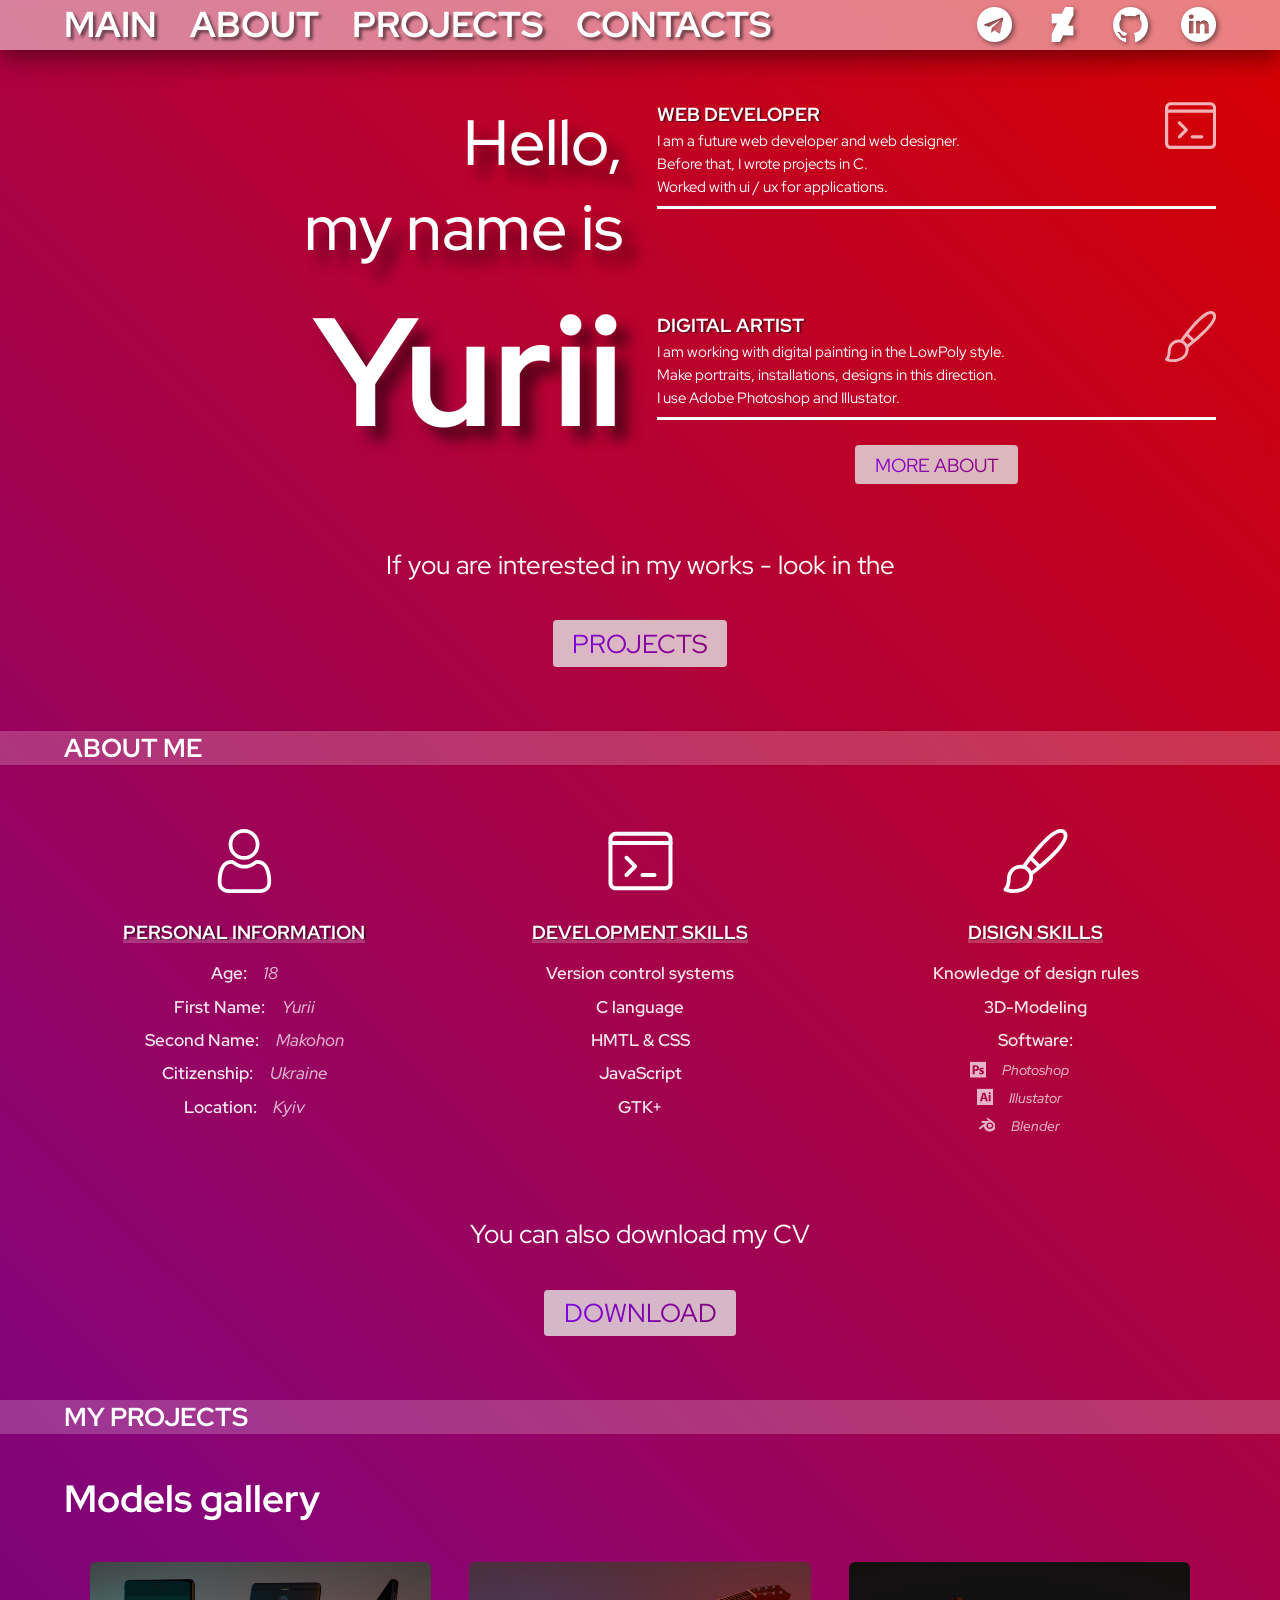
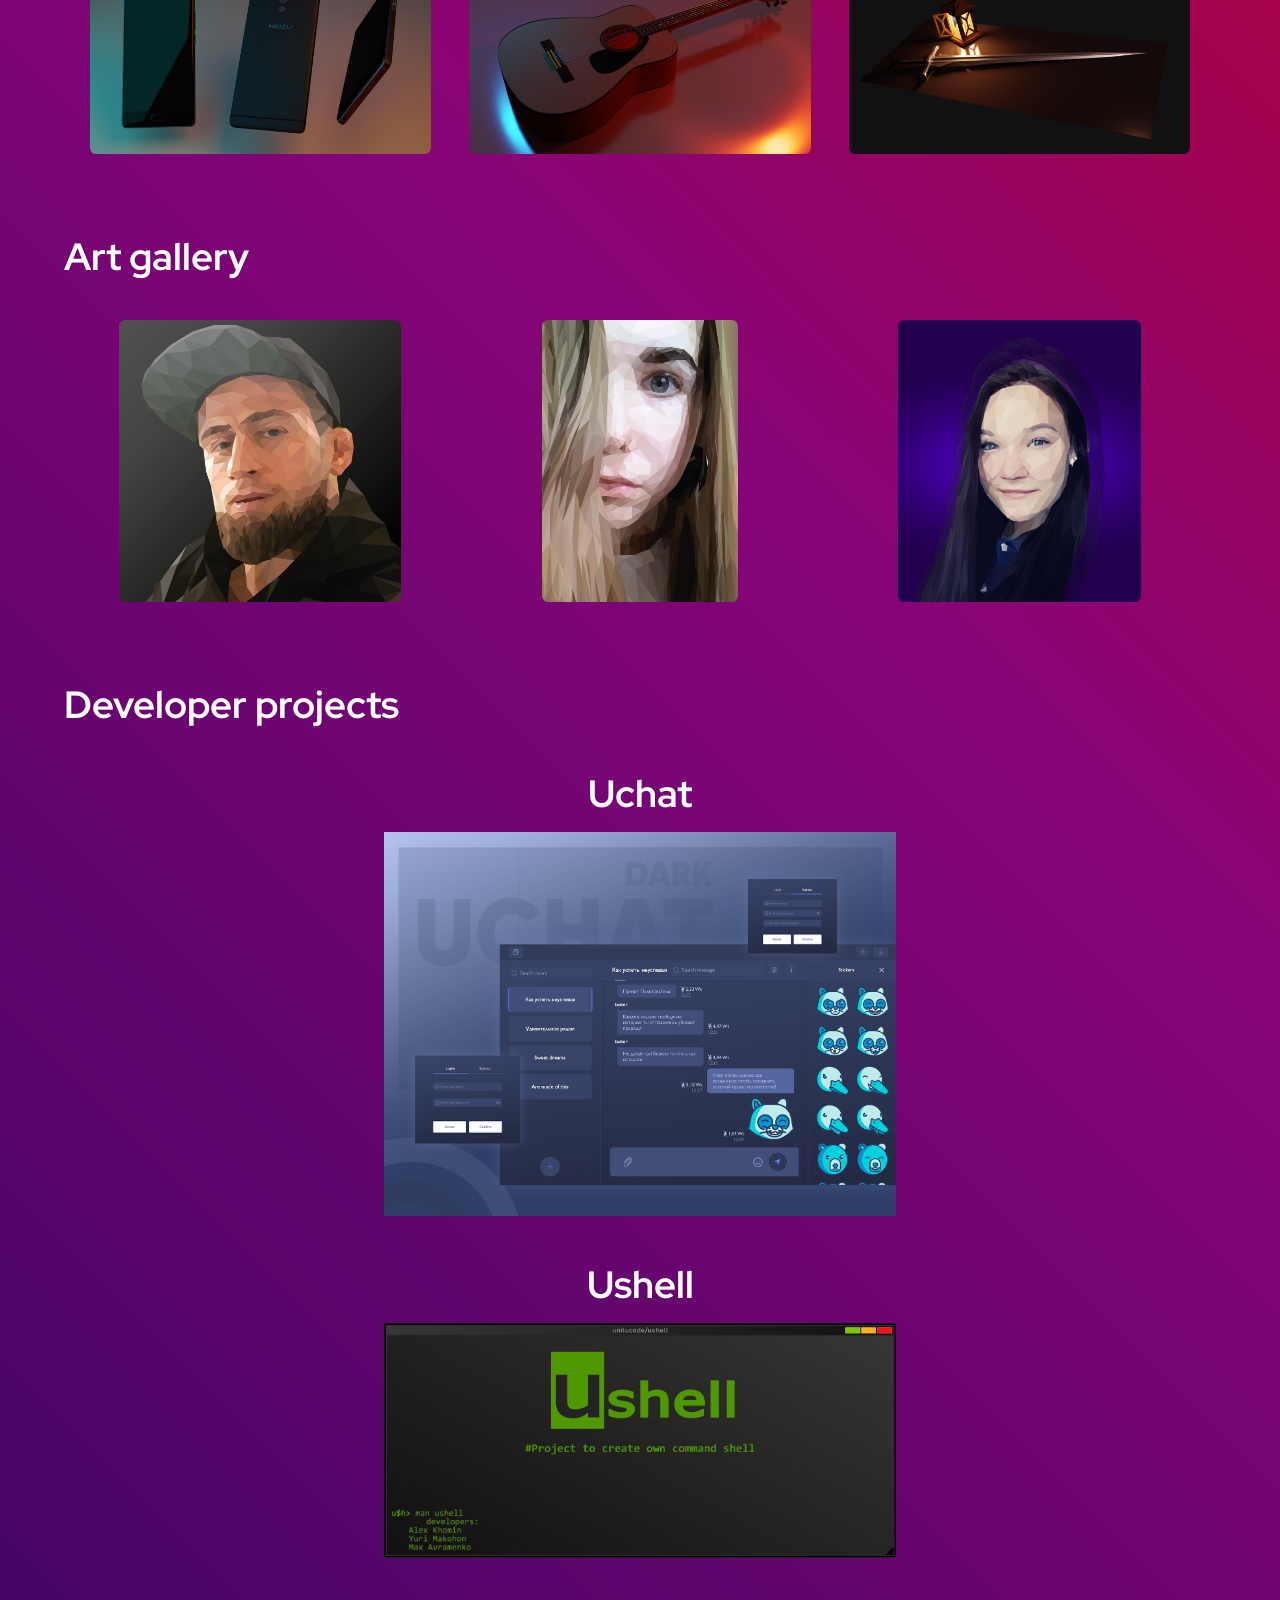
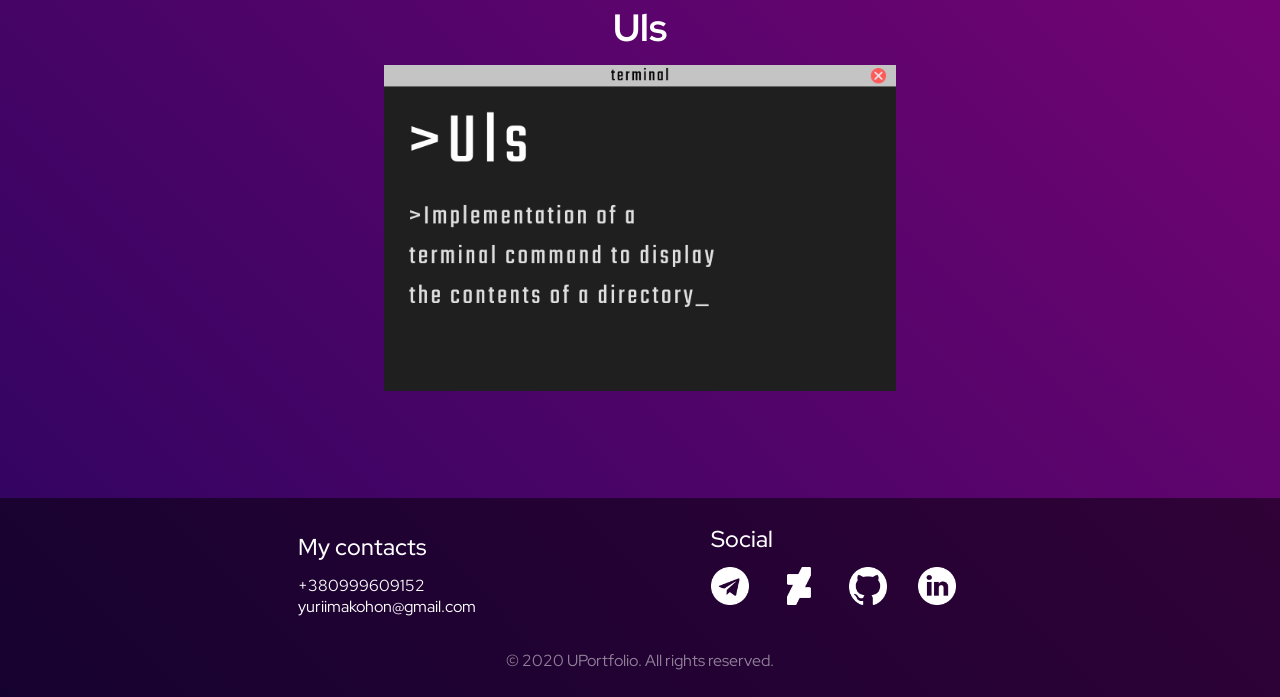
<file: index.html>
<!DOCTYPE html>
<html lang="en">
<head>
  <meta charset="UTF-8">
  <meta name="viewport" content="width=device-width, initial-scale=1.0">
  <meta name="author" content="Yurii Makohon">
  <meta name="descriptions" content="Lorem ipsum dolor sit amet, consectetur adipiscing elit, sed do eiusmod tempor incididunt ut labore et dolore magna aliqua. Ut enim ad minim veniam, quis nostrud exercitation ullamco laboris nisi ut aliquip ex ea commodo consequat.">
  <meta name="keywords" content="portfolio web developer development css html digital artist low poly 3d modeling design designer c resume cv">
  <title>Portfolio- Yurii Makohon </title>
  <link rel="shortcut icon" type="image/x-icon" href="assets/images/favicon.ico" />
  <link rel="stylesheet" href="style.css">
  <link href="https://fonts.googleapis.com/css2?family=Red+Hat+Display:wght@400;500;700&display=swap" rel="stylesheet">
</head>
<body id="body">
  <!-- Sprite -->
  <svg style="display: none;">
    <symbol id="brush" viewBox="0 0 512 512">
      <g>
        <path
          d="m451.648.356c-25.777 2.712-56.79 19.872-94.811
          52.46-68.786 58.958-149.927 160.756-202.185
          234-38.158-5.951-78.375 10.368-102.187
          40.133-43.707 54.635-7.118 103.391-48.345 146.862-7.179
          7.569-4.618 20.005 4.98 24.114 67.447 28.876 153.664
          10.879 194.109-31.768 24.718-26.063 38.167-64.54
          31.411-100.762 72.281-55.462 172.147-140.956
          228.7-211.885 31.316-39.277 47.208-70.872 48.584-96.59
          1.855-34.647-25.034-60.266-60.256-56.564zm-270.205
          445.155c-27.362 28.85-87.899 45.654-141.767 31.287
          30.12-48.043 4.229-91.124 36.214-131.106 26.246-32.808
          79.034-41.993 109.709-11.317 35.839 35.843 19.145
          86.566-4.156 111.136zm3.07-148.841c7.354-10.167
          18.887-25.865 33.29-44.659l49.22 49.224c-18.125
          14.906-33.263 26.86-43.077
          34.494-8.842-15.879-22.526-30.108-39.433-39.059zm297.435-241.354c-3.368
          63.004-143.842 186.021-191.797 226.621l-53.785-53.79c39.458-49.96
          155.261-191.312 218.422-197.954 16.851-1.775 28.03 8.858 27.16 25.123z"/>
      </g>
    </symbol>

    <symbol id="code" viewBox="0 0 24 24">
      <g>
        <path
          d="m6.75 18c-.192 0-.384-.073-.53-.22-.293-.293-.293-.768 0-1.061l2.719-2.719-2.72-2.72c-.293-.293-.293-.768 0-1.061s.768-.293 1.061 0l3.25 3.25c.293.293.293.768 0 1.061l-3.25 3.25c-.146.147-.338.22-.53.22z" />
        <path d="m17.25 18h-4.5c-.414 0-.75-.336-.75-.75s.336-.75.75-.75h4.5c.414 0 .75.336.75.75s-.336.75-.75.75z" />
        <path
          d="m21.25 23h-18.5c-1.517 0-2.75-1.233-2.75-2.75v-16.5c0-1.517 1.233-2.75 2.75-2.75h18.5c1.517 0 2.75 1.233 2.75 2.75v16.5c0 1.517-1.233 2.75-2.75 2.75zm-18.5-20.5c-.689 0-1.25.561-1.25 1.25v16.5c0 .689.561 1.25 1.25 1.25h18.5c.689 0 1.25-.561 1.25-1.25v-16.5c0-.689-.561-1.25-1.25-1.25z" />
        <path d="m23.25 6h-22.5c-.414 0-.75-.336-.75-.75s.336-.75.75-.75h22.5c.414 0 .75.336.75.75s-.336.75-.75.75z" />
      </g>
    </symbol>

    <symbol id="photoshop" viewBox="0 0 455 455">
      <g>
        <path style="fill-rule:evenodd;clip-rule:evenodd;"
          d="M149.329,144.802c-11.069,0-18.7,1.105-22.547,2.209v71.674
        		c4.698,1.01,10.374,1.357,18.257,1.357c29.168,0,47.3-14.758,47.3-39.669C192.214,158.079,176.794,144.802,149.329,144.802z" />
        <path style="fill-rule:evenodd;clip-rule:evenodd;" d="M0,0v455h455V0H0z M224.219,236.693
        		c-18.604,17.595-46.417,25.479-78.834,25.479c-7.125,0-13.654-0.252-18.698-0.978v86.844H72.354V108.445
        		c16.872-2.837,40.647-5.046,74.136-5.046c33.899,0,58.021,6.401,74.167,19.456c15.64,12.204,25.983,32.417,25.983,56.194
        		C246.64,202.794,238.758,223.007,224.219,236.693z M306.27,351.601c-23.05,0-43.609-5.047-56.916-12.299l9.743-39.196
        		c10.091,6.055,30.904,13.307,47.173,13.307c16.492,0,23.398-5.77,23.398-14.789c0-8.988-5.424-13.276-25.856-20.182
        		c-36.484-12.202-50.518-32.038-50.139-52.976c0-32.763,28.096-57.644,71.676-57.644c20.592,0,38.944,4.667,49.76,10.091
        		l-9.714,37.839c-8.009-4.319-23.05-10.122-38.185-10.122c-13.307,0-20.813,5.424-20.813,14.412c0,8.261,6.781,12.581,28.318,20.213
        		c33.52,11.446,47.552,28.443,47.932,54.333C382.646,327.477,356.63,351.601,306.27,351.601z" />
      </g>
    </symbol>

    <symbol id="illustrator" viewBox="0 0 455 455">
      <g>
        <path style="fill-rule:evenodd;clip-rule:evenodd;" d="M186.199,153.546c-3.542,14.264-25.092,96.545-25.092,96.545h52.75
        		c0,0-23.461-82.281-26.966-96.545H186.199z" />
        <path style="fill-rule:evenodd;clip-rule:evenodd;" d="M0,0v455h455V0H0z M240.023,351.601l-18.428-61.115h-68.192l-17.074,61.115
        		H80.455l72.949-238.312h70.621l73.885,238.312H240.023z M372.774,351.601H318.95V178.775h53.824V351.601z M345.533,157.503
        		c-16.935,0-28.317-12.078-27.936-26.86c-0.381-15.583,11.002-27.244,28.353-27.244c17.352,0,28.18,11.66,28.595,27.244
        		C374.545,145.425,363.302,157.503,345.533,157.503z" />
      </g>
    </symbol>

    <symbol id="blender" viewBox="0.499 48.118 511.002 415.763">
      <g>
        <path
          d="M510.003 279.642c-2.998-21.097-10.305-41.104-21.725-59.459-9.959-16.019-22.738-30.266-37.991-42.375l.041-.038L290.133 54.731a4.569 4.569 0 0 0-.361-.287c-5.326-4.08-12.537-6.325-20.297-6.325-7.77 0-15.263 2.25-21.088 6.338-6.263 4.375-9.843 10.18-10.093 16.359-.229 5.765 2.521 11.312 7.764 15.636 10.31 8.135 20.597 16.447 30.898 24.769 9.997 8.08 20.298 16.401 30.549 24.502l-196.213-.133c-22.439 0-37.718 10.537-40.861 28.178-1.381 7.727 1.056 16.223 6.504 22.73 5.78 6.898 14.172 10.703 23.629 10.703l14.958.01c20.664 0 41.419-.051 62.146-.101l19.766-.046-178.08 131.748-.707.517C8.7 336.953 2.188 347.642.783 358.653c-1.065 8.342.881 15.965 5.63 22.053 5.66 7.258 14.497 11.25 24.885 11.25 10.205 0 20.618-3.867 29.334-10.908l96.166-78.7c-.411 3.843-.91 9.481-.853 13.573.108 6.479 2.188 19.479 5.481 30.033 6.804 21.69 18.265 41.535 34.063 58.963 16.438 18.132 36.458 32.509 59.5 42.722 24.36 10.774 50.547 16.243 77.836 16.243h.253c27.376-.066 53.646-5.622 78.085-16.519 23.08-10.334 43.091-24.769 59.467-42.898 15.778-17.517 27.223-37.395 34.014-59.067a151.124 151.124 0 0 0 6.416-33.003c.839-10.83.478-21.85-1.057-32.753zM334.82 383.601c-60.141 0-108.911-43.627-108.911-97.447 0-53.814 48.771-97.441 108.911-97.441 60.142 0 108.907 43.627 108.907 97.441.002 53.82-48.765 97.447-108.907 97.447zm62.807-106.01c.887 16.063-5.529 30.978-16.796 42.019-11.461 11.248-27.815 18.313-46.103 18.313-18.28 0-34.637-7.065-46.102-18.313-11.262-11.041-17.665-25.954-16.783-42.006.864-15.603 8.475-29.376 19.939-39.128 11.273-9.589 26.41-15.439 42.945-15.439 16.537 0 31.67 5.852 42.944 15.439 11.47 9.752 19.083 23.515 19.956 39.115z" />
      </g>
    </symbol>

    <symbol id="profile" viewBox="-42 0 512 512.001">
      <g>
        <path
          d="m210.351562 246.632812c33.882813 0 63.21875-12.152343 87.195313-36.128906 23.96875-23.972656 36.125-53.304687 36.125-87.191406 0-33.875-12.152344-63.210938-36.128906-87.191406-23.976563-23.96875-53.3125-36.121094-87.191407-36.121094-33.886718 0-63.21875 12.152344-87.191406 36.125s-36.128906 53.308594-36.128906 87.1875c0 33.886719 12.15625 63.222656 36.128906 87.195312 23.980469 23.96875 53.316406 36.125 87.191406 36.125zm-65.972656-189.292968c18.394532-18.394532 39.972656-27.335938 65.972656-27.335938 25.996094 0 47.578126 8.941406 65.976563 27.335938 18.394531 18.398437 27.339844 39.980468 27.339844 65.972656 0 26-8.945313 47.578125-27.339844 65.976562-18.398437 18.398438-39.980469 27.339844-65.976563 27.339844-25.992187 0-47.570312-8.945312-65.972656-27.339844-18.398437-18.394531-27.34375-39.976562-27.34375-65.976562 0-25.992188 8.945313-47.574219 27.34375-65.972656zm0 0" />
        <path
          d="m426.128906 393.703125c-.691406-9.976563-2.089844-20.859375-4.148437-32.351563-2.078125-11.578124-4.753907-22.523437-7.957031-32.527343-3.3125-10.339844-7.808594-20.550781-13.375-30.335938-5.769532-10.15625-12.550782-19-20.160157-26.277343-7.957031-7.613282-17.699219-13.734376-28.964843-18.199219-11.226563-4.441407-23.667969-6.691407-36.976563-6.691407-5.226563 0-10.28125 2.144532-20.042969 8.5-6.007812 3.917969-13.035156 8.449219-20.878906 13.460938-6.707031 4.273438-15.792969 8.277344-27.015625 11.902344-10.949219 3.542968-22.066406 5.339844-33.042969 5.339844-10.96875 0-22.085937-1.796876-33.042968-5.339844-11.210938-3.621094-20.300782-7.625-26.996094-11.898438-7.769532-4.964844-14.800782-9.496094-20.898438-13.46875-9.753906-6.355468-14.808594-8.5-20.035156-8.5-13.3125 0-25.75 2.253906-36.972656 6.699219-11.257813 4.457031-21.003906 10.578125-28.96875 18.199219-7.609375 7.28125-14.390625 16.121094-20.15625 26.273437-5.558594 9.785157-10.058594 19.992188-13.371094 30.339844-3.199219 10.003906-5.875 20.945313-7.953125 32.523437-2.0625 11.476563-3.457031 22.363282-4.148437 32.363282-.679688 9.777344-1.023438 19.953125-1.023438 30.234375 0 26.726562 8.496094 48.363281 25.25 64.320312 16.546875 15.746094 38.4375 23.730469 65.066406 23.730469h246.53125c26.621094 0 48.511719-7.984375 65.0625-23.730469 16.757813-15.945312 25.253906-37.589843 25.253906-64.324219-.003906-10.316406-.351562-20.492187-1.035156-30.242187zm-44.90625 72.828125c-10.933594 10.40625-25.449218 15.464844-44.378906 15.464844h-246.527344c-18.933594 0-33.449218-5.058594-44.378906-15.460938-10.722656-10.207031-15.933594-24.140625-15.933594-42.585937 0-9.59375.316406-19.066407.949219-28.160157.617187-8.921874 1.878906-18.722656 3.75-29.136718 1.847656-10.285156 4.199219-19.9375 6.996094-28.675782 2.683593-8.378906 6.34375-16.675781 10.882812-24.667968 4.332031-7.617188 9.316407-14.152344 14.816407-19.417969 5.144531-4.925781 11.628906-8.957031 19.269531-11.980469 7.066406-2.796875 15.007812-4.328125 23.628906-4.558594 1.050781.558594 2.921875 1.625 5.953125 3.601563 6.167969 4.019531 13.277344 8.605469 21.136719 13.625 8.859375 5.648437 20.273437 10.75 33.910156 15.152344 13.941406 4.507812 28.160156 6.796875 42.273437 6.796875 14.113282 0 28.335938-2.289063 42.269532-6.792969 13.648437-4.410156 25.058594-9.507813 33.929687-15.164063 8.042969-5.140624 14.953125-9.59375 21.121094-13.617187 3.03125-1.972656 4.902344-3.042969 5.953125-3.601563 8.625.230469 16.566406 1.761719 23.636719 4.558594 7.636719 3.023438 14.121093 7.058594 19.265625 11.980469 5.5 5.261719 10.484375 11.796875 14.816406 19.421875 4.542969 7.988281 8.207031 16.289062 10.886719 24.660156 2.800781 8.75 5.15625 18.398438 7 28.675782 1.867187 10.433593 3.132812 20.238281 3.75 29.144531v.007812c.636719 9.058594.957031 18.527344.960937 28.148438-.003906 18.449219-5.214844 32.378906-15.9375 42.582031zm0 0" />
      </g>
    </symbol>
  </svg> <!-- /Sprite -->
  <div class="navbar">
    <div class="navbar-items">
      <a href="#">MAIN</a>
      <a href="#about">ABOUT</a>
      <a href="#projects">PROJECTS</a>
      <a href="#contacts">CONTACTS</a>
    </div>
    <div class="navbar-social">
      <a href="https://t.me/MIYAZAKl" target="_blank"><img src="assets/images/telegram.png" alt="telegram icon"></a>
      <a href="#"><img src="assets/images/deviantart.png" alt="deviantart icon"></a>
      <a href="https://github.com/yuriimakohon" target="_blank"><img src="assets/images/github.png" alt="github icon"></a>
      <a href="https://www.linkedin.com/in/юрий-макогон-33ba571b3/" target="_blank"><img src="assets/images/linkedin.png" alt="linkedin icon"></a>
    </div>
  </div>
  <!-- MAIN -->
  <div id="main">
    <div id="main__inner">
      <div class="main-left">
        <div id="greetings">
          <h2>Hello,<br>my name is</h2>
          <h1>Yurii</h1>
        </div>
      </div>
      <div class="main-right" id="main-right">
        <div class="short-info">
          <div id="short-info-web">
            <span>Web developer</span>
            <svg>
              <use xlink:href="#code"></use>
            </svg>
            <br>
            I am a future web developer and web designer.<br>
            Before that, I wrote projects in C.<br>
            Worked with ui / ux for applications.
          </div>
          <div id="short-info-artist">
            <span>Digital artist</span>
            <svg>
              <use xlink:href="#brush"></use>
            </svg>
            <br>
            I am working with digital painting in the LowPoly style.<br>
            Make portraits, installations, designs in this direction.<br>
            I use Adobe Photoshop and Illustator.
          </div>
        </div>
        <div class="btn-container">
          <div class="btn">
            <a href="#about">More about</a>
          </div>
        </div>
      </div> 
    </div>
    <div class="look-work">
      <span>If you are interested in my works - look in the</span>
      <div class="btn-container">
        <div class="btn btn--works">
          <a href="#projects">Projects</a>
        </div>
      </div>
    </div>
  </div> <!-- /MAIN -->
  <!-- ABOUT -->
  <div id="about">
    <h1 class="section-header">About me</h1>
    <div class="container">
      <div class="about--inner">
        <div class="about-item">
          <svg>
            <use xlink:href="#profile"></use>
          </svg>
          <span>Personal information</span>
          <ul>
            <li>Age: <span>18</span></li>
            <li>First Name: <span>Yurii</span></li>
            <li>Second Name: <span>Makohon</span></li>
            <li>Citizenship: <span>Ukraine</span></li>
            <li>Location: <span>Kyiv</span></li>
          </ul>
        </div>
        <div class="about-item">
          <svg>
            <use xlink:href="#code"></use>
          </svg>
          <span>Development Skills</span>
          <ul>
            <li>Version control systems</li>
            <li>C language</li>
            <li>HMTL &#38; CSS</li>
            <li>JavaScript</li>
            <li>GTK+</li>
          </ul>
        </div>
        <div class="about-item">
          <svg>
            <use xlink:href="#brush"></use>
          </svg>
          <span>Disign Skills</span>
          <ul>
            <li>Knowledge of design rules</li>
            <li>3D-Modeling</li>
            <li>Software:
              <ul>
                <li>
                  <svg>
                    <use xlink:href="#photoshop"></use>
                  </svg>
                  Photoshop
                </li>
                <li>
                  <svg>
                    <use xlink:href="#illustrator"></use>
                  </svg>
                  Illustator
                </li>
                <li>
                  <svg>
                    <use xlink:href="#blender"></use>
                  </svg>
                  Blender
                </li>
              </ul>
            </li>
          </ul>
        </div>
      </div>
    <div class="look-work">
      <span>You can also download my CV</span>
      <div class="btn-container">
        <div class="btn btn--works">
          <a>Download</a>
        </div>
      </div>
    </div>
    </div>
  </div> <!-- /ABOUT -->
  <!-- PROJECTS -->
  <div id="projects">
    <h1 class="section-header">My projects</h1>
    <div class="container">
      <h3>Models gallery</h3>
      <div class="gallery gallery--models">
        <img src="assets/images/projects/model-1.jpeg" alt="model 1">
        <img src="assets/images/projects/model-2.jpeg" alt="model 2">
        <img src="assets/images/projects/model-3.jpeg" alt="model 3">
      </div>
      <h3>Art gallery</h3>
      <div class="gallery gallery--arts">
        <img src="assets/images/projects/art-1.jpg" alt="art 1">
        <img src="assets/images/projects/art-2.jpg" alt="art 2">
        <img src="assets/images/projects/art-3.jpg" alt="art 3">
      </div>
      <h3>Developer projects</h3>
      <div class="gallery gallery--devs">
        <div class="project-item">
          <div>Uchat</div>
          <a href="https://github.com/unitucode/uchat" target="_blank">
            <div class="img-container">
              <img src="assets/images/projects/project-1.jpg" alt="project 1">
            </div>
          </a>
        </div>
        <div class="project-item">
          <div>Ushell</div>
          <a href="https://github.com/unitucode/ush" target="_blank">
            <span class="img-container">
              <img src="assets/images/projects/project-2.jpg" alt="project 2">
            </span>
          </a>
        </div>
        <div class="project-item">
          <div>Uls</div>
            <a href="https://github.com/yuriimakohon/uls" target="_blank">
              <div class="img-container">
                <img src="assets/images/projects/project-3.jpg" alt="project 3">
              </div>
            </a>
        </div>
      </div>
    </div>
  </div> <!-- /PROJECTS -->
  <!-- CONTACTS -->
  <div id="contacts">
    <div class="container">
      <footer>
        <div class="footer-item">
          <div>My contacts</div>
          +380999609152<br>
          yuriimakohon@gmail.com
        </div>
        <div class="footer-item">
          <div>Social</div>
          <div class="footer-social">
            <a href="https://t.me/MIYAZAKl" target="_blank"><img src="assets/images/telegram.png" alt="telegram icon"></a>
            <a href="#"><img src="assets/images/deviantart.png" alt="deviantart icon"></a>
            <a href="https://github.com/yuriimakohon" target="_blank"><img src="assets/images/github.png" alt="github icon"></a>
            <a href="https://www.linkedin.com/in/юрий-макогон-33ba571b3/" target="_blank"><img src="assets/images/linkedin.png" alt="linkedin icon"></a>
          </div>
        </div>
        <div class="copyright">&copy; 2020 UPortfolio. All rights reserved.</div>
      </footer>
    </div>
  </div> <!-- /CONTACTS -->
</body>
</html>
</file>
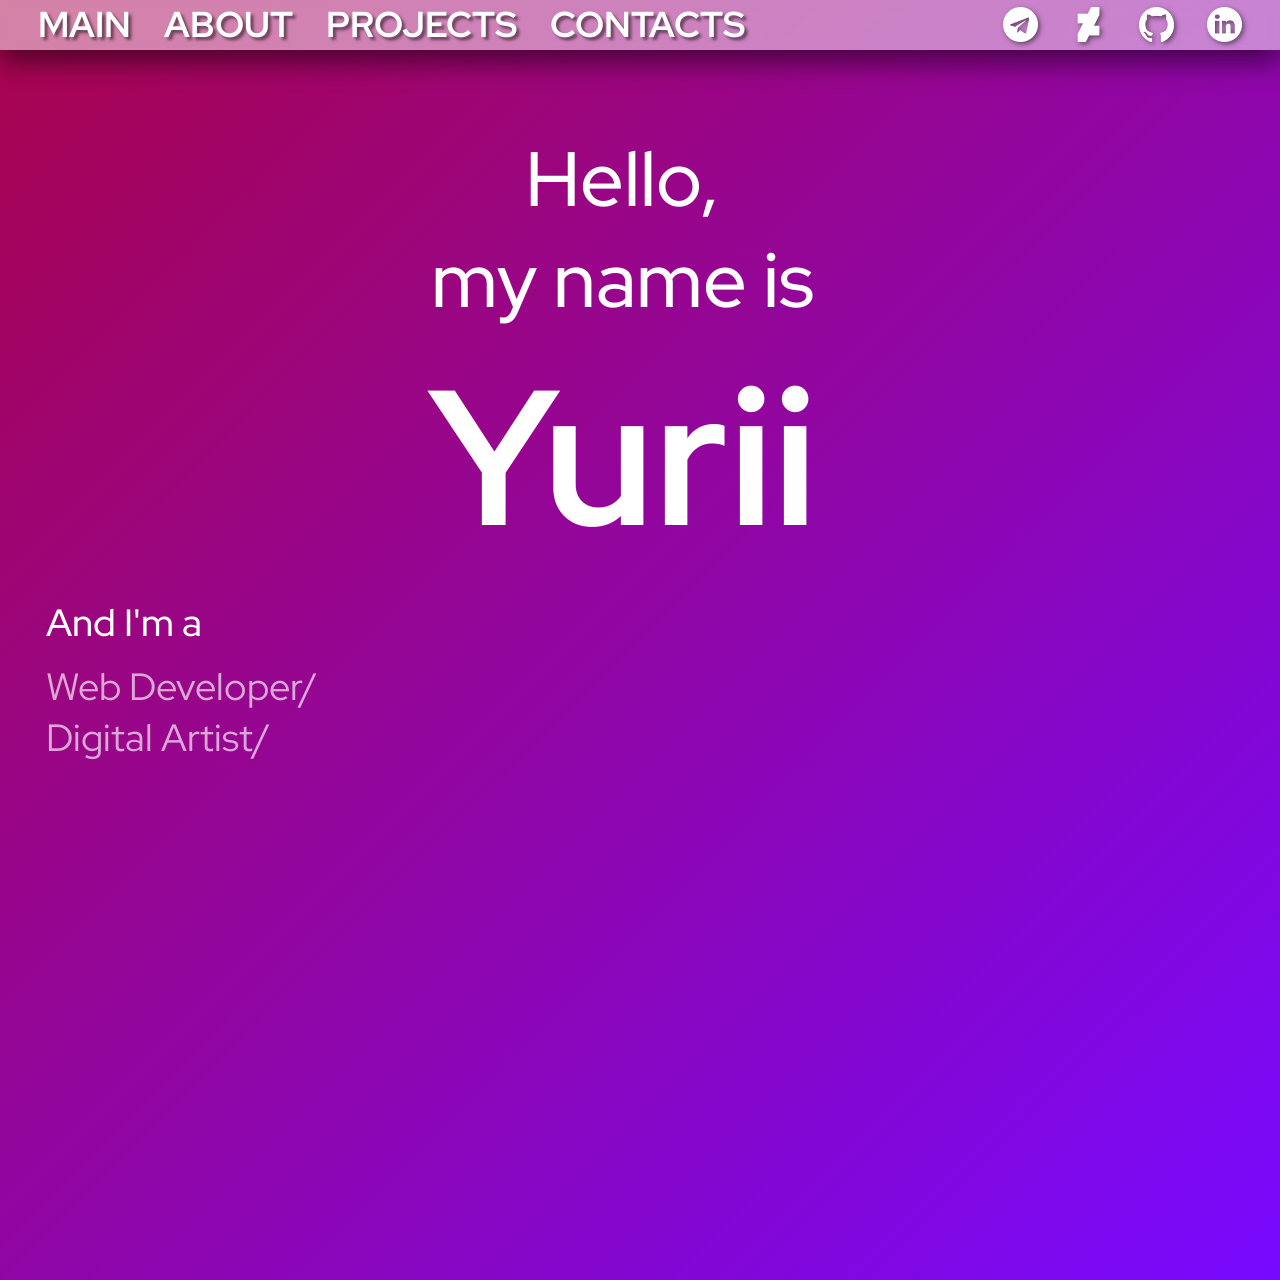
<file: portfolio.html>
<!DOCTYPE html>
<html lang="en">
<head>
  <meta charset="UTF-8">
  <meta name="viewport" content="width=device-width, initial-scale=1.0">
  <title>Yurii Makohon - Portfolio</title>
  <link rel="stylesheet" href="portfolio.css">
  <link href="https://fonts.googleapis.com/css2?family=Red+Hat+Display:wght@400;500;700&display=swap" rel="stylesheet">
  <script type="text/javascript">
    function show_mainright() {
      document.getElementById("main-right").style.visibility = "visible";
      document.getElementById("main-right").style.opacity = "1";
      document.getElementById("greetings").style.right = "0%";
    }
    function show_shortinfo_web() {
      document.getElementById("short-info-artist").style.display = "none";
      document.getElementById("short-info-web").style.display = "block";
      document.getElementById("background-0").style.opacity = "0";
      document.getElementById("background-1").style.opacity = "0";
    }
    function show_shortinfo_artist() {
      document.getElementById("short-info-web").style.display = "none";
      document.getElementById("short-info-artist").style.display = "block";
      document.getElementById("background-0").style.opacity = "0";
      document.getElementById("background-1").style.opacity = "1";
    }
  </script>
</head>
<body id="body">

  <!-- Sprite -->
  <svg style="display: none;">
    <symbol id="brush" viewBox="0 0 512 512">
      <g>
        <path
          d="m451.648.356c-25.777 2.712-56.79 19.872-94.811
          52.46-68.786 58.958-149.927 160.756-202.185
          234-38.158-5.951-78.375 10.368-102.187
          40.133-43.707 54.635-7.118 103.391-48.345 146.862-7.179
          7.569-4.618 20.005 4.98 24.114 67.447 28.876 153.664
          10.879 194.109-31.768 24.718-26.063 38.167-64.54
          31.411-100.762 72.281-55.462 172.147-140.956
          228.7-211.885 31.316-39.277 47.208-70.872 48.584-96.59
          1.855-34.647-25.034-60.266-60.256-56.564zm-270.205
          445.155c-27.362 28.85-87.899 45.654-141.767 31.287
          30.12-48.043 4.229-91.124 36.214-131.106 26.246-32.808
          79.034-41.993 109.709-11.317 35.839 35.843 19.145
          86.566-4.156 111.136zm3.07-148.841c7.354-10.167
          18.887-25.865 33.29-44.659l49.22 49.224c-18.125
          14.906-33.263 26.86-43.077
          34.494-8.842-15.879-22.526-30.108-39.433-39.059zm297.435-241.354c-3.368
          63.004-143.842 186.021-191.797 226.621l-53.785-53.79c39.458-49.96
          155.261-191.312 218.422-197.954 16.851-1.775 28.03 8.858 27.16 25.123z"/>
      </g>
    </symbol>
    <symbol id="code" viewBox="0 0 24 24">
      <g>
        <path
          d="m6.75 18c-.192 0-.384-.073-.53-.22-.293-.293-.293-.768 0-1.061l2.719-2.719-2.72-2.72c-.293-.293-.293-.768 0-1.061s.768-.293 1.061 0l3.25 3.25c.293.293.293.768 0 1.061l-3.25 3.25c-.146.147-.338.22-.53.22z" />
        <path d="m17.25 18h-4.5c-.414 0-.75-.336-.75-.75s.336-.75.75-.75h4.5c.414 0 .75.336.75.75s-.336.75-.75.75z" />
        <path
          d="m21.25 23h-18.5c-1.517 0-2.75-1.233-2.75-2.75v-16.5c0-1.517 1.233-2.75 2.75-2.75h18.5c1.517 0 2.75 1.233 2.75 2.75v16.5c0 1.517-1.233 2.75-2.75 2.75zm-18.5-20.5c-.689 0-1.25.561-1.25 1.25v16.5c0 .689.561 1.25 1.25 1.25h18.5c.689 0 1.25-.561 1.25-1.25v-16.5c0-.689-.561-1.25-1.25-1.25z" />
        <path d="m23.25 6h-22.5c-.414 0-.75-.336-.75-.75s.336-.75.75-.75h22.5c.414 0 .75.336.75.75s-.336.75-.75.75z" />
      </g>
    </symbol>
  </svg>

  <div id=background-0></div>
  <div id="background-1">
    <svg id="brush_background">
      <use xlink:href="#brush"></use>
    </svg>
  </div>
  <div id="background-2">
    <svg id="code_background">
      <use xlink:href="#code"></use>
    </svg>
  </div>
  <div class="navbar">
    <div class="navbar-items">
      <a href="#">MAIN</a>
      <a href="#">ABOUT</a>
      <a href="#">PROJECTS</a>
      <a href="#">CONTACTS</a>
    </div>
    <div class="navbar-social">
      <a href="https://t.me/MIYAZAKl" target="_blank"><img src="assets/images/telegram.png" alt="telegram icon"></a>
      <a href="#"><img src="assets/images/deviantart.png" alt="deviantart icon"></a>
      <a href="https://github.com/yuriimakohon" target="_blank"><img src="assets/images/github.png" alt="github icon"></a>
      <a href="https://www.linkedin.com/in/юрий-макогон-33ba571b3/" target="_blank"><img src="assets/images/linkedin.png" alt="linkedin icon"></a>
    </div>
  </div>
  <div id="main">
    <div class="main-left">
      <div id="greetings">
        <h2>Hello,<br>my name is</h2>
        <h1>Yurii</h1>
      </div>
      <h3>And I'm a</h3>
      <input type="radio" id="check-web_developer" name="specialization" onchange="show_mainright(), show_shortinfo_web()"></input>
      <label for="check-web_developer">Web Developer/</label>
      <br>
      <input type="radio" id="check-digital_artist" name="specialization" onchange="show_mainright(), show_shortinfo_artist()"></input>
      <label for="check-digital_artist">Digital Artist/</label>
    </div>
    <div class="main-right" id="main-right">
      <div class="short-info">
        <div id="short-info-web">
          I am a future web developer and web designer.<br>
          Before that, I wrote projects in C.<br>
          Worked with ui / ux for applications.
        </div>
        <div id="short-info-artist">
          I am working with digital painting in the LowPoly style.<br>
          Make portraits, installations, designs in this direction.<br>
          I use Adobe Photoshop and Illustator.
        </div>
      </div>
      <div class="btn-container">
        <div class="btn">
          <a>MORE ABOUT</a>
        </div>
      </div>
      <div class="look-work">
        <span>If you are interested in my work - look in the</span>
        <div class="btn-container">
          <div class="btn btn--works">
            <a>PROJECTS</a>
          </div>
        </div>
    </div>
  </div> <!-- /MAIN -->

  <div id="about">

  </div> <!-- /ABOUT -->

</body>
</html>
</file>
<file: style.css>
* {
  font-family: 'Red Hat Display', sans-serif;
  color: white;
}

body {
    background: linear-gradient(45deg, #2d0460, #870478, rgb(215, 0, 0));
    background-repeat: no-repeat;
    height: 100%;
    margin: 0;
}

h1, h2, h3, h4, h5, h6 {
  margin: 0;
}

.container {
  margin: 0 5%;
}

.navbar {
  overflow: hidden;
  position: fixed;
  display: block;
  left: 0;
  top: 0;
  width: 100%;
  height: 50px;
  background-color: rgba(255, 255, 255, 0.5);
  box-shadow: 0 0.5vw 2vw rgba(0, 0, 0, 0.5);
  backdrop-filter: blur(0.5vw);
  z-index: 100;
}

.navbar-items {
  display: inline-block;
  height: 100%;
  margin-left: 5%;
}

.navbar-items a {
  text-decoration: none;
  padding-right: 30px;
  font-weight: bold;
  font-size: 36px;
  text-shadow: 3px 3px 3px rgba(0, 0, 0, 0.5);
  transition: 0.2s;
}

.navbar-social {
  height: 100%;
  float: right;
  margin-right: 5%;
}

.navbar-social a img {
  width: 35px;
  padding-left: 30px;
  padding-top: 7px;
  filter: drop-shadow(0.2vw 0.2vw 0.2vw rgba(0, 0, 0, 0.5));
  transition: 0.2s;
}

.navbar-social a img:hover, .navbar-items a:hover {
  transition: 0.2s;
  opacity: 65%;
}

/* ======| MAIN |===== */

#main {
  margin-top: 100px;
}

#main__inner {
  display: grid;
  margin: 0 5%;
  grid-template-columns: 1fr 1fr;
  gap: 3%;
}

.main__inner-left {
  display: inline-block;
}

#greetings {
  text-align: end;
  text-shadow:  1vw 1vw 1vw rgba(0, 0, 0, 0.5);
}

#greetings h1,
#greetings h2 {
  margin-block-start: 0;
  margin-block-end: 0;
}

#greetings h2 {
  font-size: 5vw;
  font-weight: 500;
}

#greetings h1 {
  font-size: 12vw;
}

.look-work {
  margin-top: 5vw;
  text-align: center;
}

.look-work span{
  font-size: 2vw;
}

.btn {
  text-transform: uppercase;
}

.btn--works {
  display: inline-block;
  margin-top: 3vw;
  margin-left: auto;
  margin-right: auto;
  padding: 0.5vw 1.5vw;
  background: #e5e5e5;
  border-radius: 0.3vw;
  opacity: 80%;
}

.short-info {
  margin-bottom: 2vw;
}

.short-info div {
  position: relative;
  font-size: 1.2vw;
  line-height: 1.5;
  padding-bottom: 0.6vw;
  border-bottom: 0.3vw white solid;
}

#short-info-web {
  margin-bottom: 8vw;
}

#short-info-web span,
#short-info-artist span {
  font-weight: bold;
  font-size: 1.5vw;
  text-transform: uppercase;
  text-shadow:  .1vw .1vw .1vw rgba(0, 0, 0, 0.5);
}

#short-info-web svg,
#short-info-artist svg {
  float: right;
  right: 0;
  height: 4vw;
  width: 4vw;
  fill: white;
  opacity: .7;
}

.btn-container {
  display: flex;
}

.btn {
  display: inline-block;
  margin-left: auto;
  margin-right: auto;
  padding: 0.5vw 1.5vw;
  background: #e5e5e5;
  border-radius: 0.3vw;
  cursor: pointer;
  opacity: 80%;
  transition: .2s linear;
}

.btn a {
  font-size: 1.5vw;
  background: -webkit-linear-gradient(left, #7708ff, #7b0089);
  -webkit-background-clip: text;
  -webkit-text-fill-color: transparent;
}

.btn:hover {
  opacity: 100%;
  transform: scale(1.1);
  transition: 0.2s;
}

.btn--works a {
  font-size: 2vw;
  background: -webkit-linear-gradient(left, #7708ff, #7b0089);
  -webkit-background-clip: text;
  -webkit-text-fill-color: transparent;
}

.btn--works:hover {
  opacity: 100%;
  transform: scale(1.1);
}

/* ======| ABOUT |===== */

#about {
  margin: 5vw 0;
}

.section-header {
  padding: 0 5%;
  
  font-size: 2vw;
  text-transform: uppercase;
  background-color: rgba(255, 255, 255, .2);
}

.about--inner {
  display: grid;
  gap: 3%;
  grid-template-columns: repeat(3, 1fr);
  margin: 5vw 0;
}

.about-item {
  text-align: center;
}

.about-item > svg {
  display: block;
  fill: white;
  height: 5vw;
  width: 100%;
  margin-bottom: 2vw;
}

.about-item > span{
  position: relative;

  font-weight: bold;
  font-size: 1.5vw;
  text-transform: uppercase;
  text-shadow:  .1vw .1vw .1vw rgba(0, 0, 0, 0.5);
  z-index: 2;
}

.about-item > span::after {
  content: '';
  position: absolute;
  
  top: 1.4vw;
  left: 0;
  width: 100%;
  height: .5vw;
  background-color: rgba(255, 255, 255, .2);
  z-index: -1;
}

.about-item ul {
  list-style-type: none;
  margin: 1vw 0;
  padding: 0;

  font-weight: 600;
  text-shadow: none;
  font-size: 1.3vw;
  line-height: 2;
}

.about-item li {
  color: rgba(255, 255, 255, 0.9);
}

.about-item ul span,
.about-item li ul li {
  margin-left: 1vw;
  color: rgba(255, 255, 255, 0.7);
  
  text-transform: none;
  font-weight: 500;
  font-style: italic;
}

.about-item li ul {
  padding: 0;
  margin: 0;
}

.about-item li ul li {
  transform: translateX(-1.25vw);

  font-size: smaller;
  text-align: center;
  margin: 0;
}

.about-item li ul li svg {
  height: 1.3vw;
  width: 1.3vw;
  transform: translateY(15%);
  margin-right: 1vw;

  fill: rgba(255, 255, 255, 0.7);
}

/* ======| PROJECTS |===== */

#projects {
  margin-bottom: 5vw;
}

#projects h3 {
  margin-top: 3vw;
  font-size: 3vw;
}

.gallery {
  padding: 3vw 2vw;
  display: grid;
  gap: 3vw;
}

.gallery {
  grid-template-columns: 1fr 1fr 1fr;
}

.gallery--models img,
.gallery--arts img {
  border-radius: .5vw;
  transition: .3s;
}

.gallery--models img {
  width: 100%;
}

.gallery--arts img {
  margin: 0 auto;
  height: 22vw;
}

.gallery--models img:hover,
.gallery--arts img:hover {
  transform: scale(1.1);
  border-radius: .5vw;
  box-shadow: .3vw .3vw 1vw rgba(000, 000, 000, 0.5);
}

.gallery--devs {
  grid-template-columns: 1fr;
}

.project-item {
  text-align: center;
}

.project-item > div {
  font-size: 3vw;
  font-weight: bold;
  margin-bottom: 1vw;
}


.img-container {
  display: inline-block;
  position: relative;
}

.project-item img {
  width: 40vw;
}

.img-container::after {
  content: '';
  position: absolute;
  left: 0;
  background: linear-gradient(#7708ff, #7b0089);
  opacity: 0;
  width: 100%;
  height: 100%;
  z-index: 2;
  transition: .3s;
}

.img-container:hover::after {
  opacity: .9;
}

.img-container::before {
  content: 'Open on GitHub';
  position: absolute;
  font-size: 3vw;
  opacity: 0;
  top: 45%;
  width: 100%;
  z-index: 3;
  transition: .3s;
}

.img-container:hover::before {
  opacity: 1;
}

/* ======| CONTACTS |===== */

#contacts {
  padding: 2vw 0;
  background: rgba(000, 000, 000, 0.5);
}

footer {
  display: flex;
  flex-wrap: wrap;
  justify-content: space-evenly;
  align-items: center;
}

.footer-item div {
  font-size: 1.8vw;
  font-weight: 500;
  margin-bottom: 1vw;
}

.footer-social img {
  width: 3vw;
  margin-right: 2vw;
  transition: .2s linear;
}

.footer-social img:hover {
  opacity: .5;
}

.copyright {
  color: rgba(255, 255, 255, 0.5);
  text-align: center;
  margin-top: 2vw;
  width: 100%;
}

/* ======| MEDIA |===== */

@media only screen and (max-width: 1024px) {
  /* For Phones*/
  .navbar {
    position: absolute;
    height: auto;
  }
  .navbar-items a {
    display: block;
  }
  .navbar-social {
    display: none;
  }
  #main {
    margin-top: 250px;
  }
  .about--inner {
    grid-template-columns: 1fr;
  }
  .gallery {
    padding: 0 10vw;
    grid-template-columns: 1fr;
    gap: 3vw;
  }
  .gallery--arts img {
    height: auto;
    width: 100%;
  }
  .gallery img:hover {
    transform: none;
    box-shadow: none;
    gap: 3vw;
  }
}
</file>
<file: portfolio.css>
* {
  font-family: 'Red Hat Display', sans-serif;
  color: white;
}

#background-0 {
  position: absolute;
  top:0;
  left: 0;
  height: 100vw;
  width: 100%;
  background: linear-gradient(-45deg, #7708ff, #a9044c);
  transition: .5s linear;
  z-index: -1;
}

#background-1 {
  position: absolute;
  top:0;
  left: 0;
  height: 100vw;
  width: 100%;
  background: linear-gradient(-45deg, #7708ff, #a90496);
  transition: .5s linear;
  z-index: -2;
}

#background-2 {
  position: absolute;
  top:0;
  left: 0;
  height: 100vw;
  width: 100%;
  background: linear-gradient(45deg, #7708ff, #a90496);
  z-index: -3;
}

#brush_background,
#code_background {
  fill: white;
  opacity: 0.7;
  margin-top: 5vw;
  width: 20vw;
}

.navbar {
  overflow: hidden;
  position: fixed;
  display: block;
  left: 0;
  top: 0;
  width: 100%;
  height: 50px;
  background-color: rgba(255, 255, 255, 0.5);
  box-shadow: 0 1vw 2vw rgba(0, 0, 0, 0.5);
  backdrop-filter: blur(0.5vw);
  z-index: 100;
}

.navbar-items {
  display: inline-block;
  height: 100%;
  margin-left: 3%;
}

.navbar-items a {
  text-decoration: none;
  padding-right: 30px;
  font-weight: bold;
  font-size: 36px;
  text-shadow: 3px 3px 3px rgba(0, 0, 0, 0.5);
  transition: 0.2s;
}

.navbar-social {
  height: 100%;
  float: right;
  margin-right: 3%;
}

.navbar-social a img {
  width: 35px;
  padding-left: 30px;
  padding-top: 7px;
  filter: drop-shadow(0.2vw 0.2vw 0.2vw rgba(0, 0, 0, 0.5));
  transition: 0.2s;
}

.navbar-social a img:hover, .navbar-items a:hover {
  transition: 0.2s;
  opacity: 65%;
}

@media only screen and (max-width: 1024px) {
  /* For Phones*/
  .navbar {
    height: auto;
  }
  .navbar-items a {
    display: block;
  }
  .navbar-social {
    display: none;
  }
}

/* ======| MAIN |===== */

#main {
  display: grid;
  margin: 10vw 3% 0 3%;
  grid-template-columns: 1fr 1fr;
  gap: 3%;
}

.main-left {
  display: inline-block;
}

.main-left h3 {
  font-size: 3vw;
  font-weight: 500;
  margin-block-start: 1vw;
  margin-block-end: 1vw;
}

#greetings {
  text-align: center;
  position: relative;
  right:  -50%;
  transition: .3s ease-in-out;
}

#greetings h1,
#greetings h2 {
  margin-block-start: 0;
  margin-block-end: 0;
}

#greetings h2 {
  font-size: 6vw;
  font-weight: 500;
}

#greetings h1 {
  font-size: 15vw;
}

.main-left input {
  display: none;
}

.main-left input:checked + label {
  font-size: 4vw;
  margin-left: 4vw;
  color: rgba(255, 255, 255, 0.9);
}

.main-left label::before {
  transition: 0.2s;
  content: ' ';
  position: absolute;
  border-top: 15px solid transparent;
  border-bottom: 15px solid transparent;
  border-left: 30px solid white;
  margin-top: 1.7vw;
  opacity: 0;
  left: 0;
}

.main-left input:checked + label::before {
  transition: 0.2s;
  opacity: 1;
  left: 4vw;
}

.main-left label {
  font-size: 3vw;
  outline: none;
  border: none;
  background: none;
  color: rgba(255, 255, 255, 0.65);
  cursor: pointer;
  transition: 0.2s;
}

.main-left input:not(:checked) + label:hover {
  margin-left: 1vw;
  transition: 0.2s;
  font-size: 3.2vw;
  outline: none;
  border: none;
  background: none;
  color: rgba(255, 255, 255, 0.8);
}

.main-right {
  visibility: hidden;
  opacity: 0;
  transition: 1s ease;
}

.short-info {
  margin-bottom: 2vw;
}

.short-info div {
  position: relative;
  font-size: 1.9vw;
  line-height: 1.5;
  padding-bottom: 0.6vw;
  border-bottom: 0.3vw white solid;
  transition: 1s ease;
}

.btn-container {
  display: flex;
}

.btn {
  display: inline-block;
  margin-left: auto;
  margin-right: auto;
  padding: 0.5vw 1.5vw;
  background: #e5e5e5;
  border-radius: 0.3vw;
  cursor: pointer;
  opacity: 80%;
  transition: .2s linear;
}

.btn a {
  font-size: 1.5vw;
  background: -webkit-linear-gradient(left, #7708ff, #7b0089);
  -webkit-background-clip: text;
  -webkit-text-fill-color: transparent;
}

.btn:hover {
  opacity: 100%;
  transform: scale(1.1);
  transition: 0.2s;
}

.look-work {
  margin-top: 15vw;
  text-align: center;
}

.look-work span{
  font-size: 2vw;
}

.btn--works {
  display: inline-block;
  margin-top: 3vw;
  margin-left: auto;
  margin-right: auto;
  padding: 0.5vw 1.5vw;
  background: #e5e5e5;
  border-radius: 0.3vw;
  opacity: 80%;
}

.btn--works a {
  font-size: 2.5vw;
  background: -webkit-linear-gradient(left, #7708ff, #7b0089);
  -webkit-background-clip: text;
  -webkit-text-fill-color: transparent;
}

.btn--works:hover {
  opacity: 100%;
  transform: scale(1.1);
}
</file>
